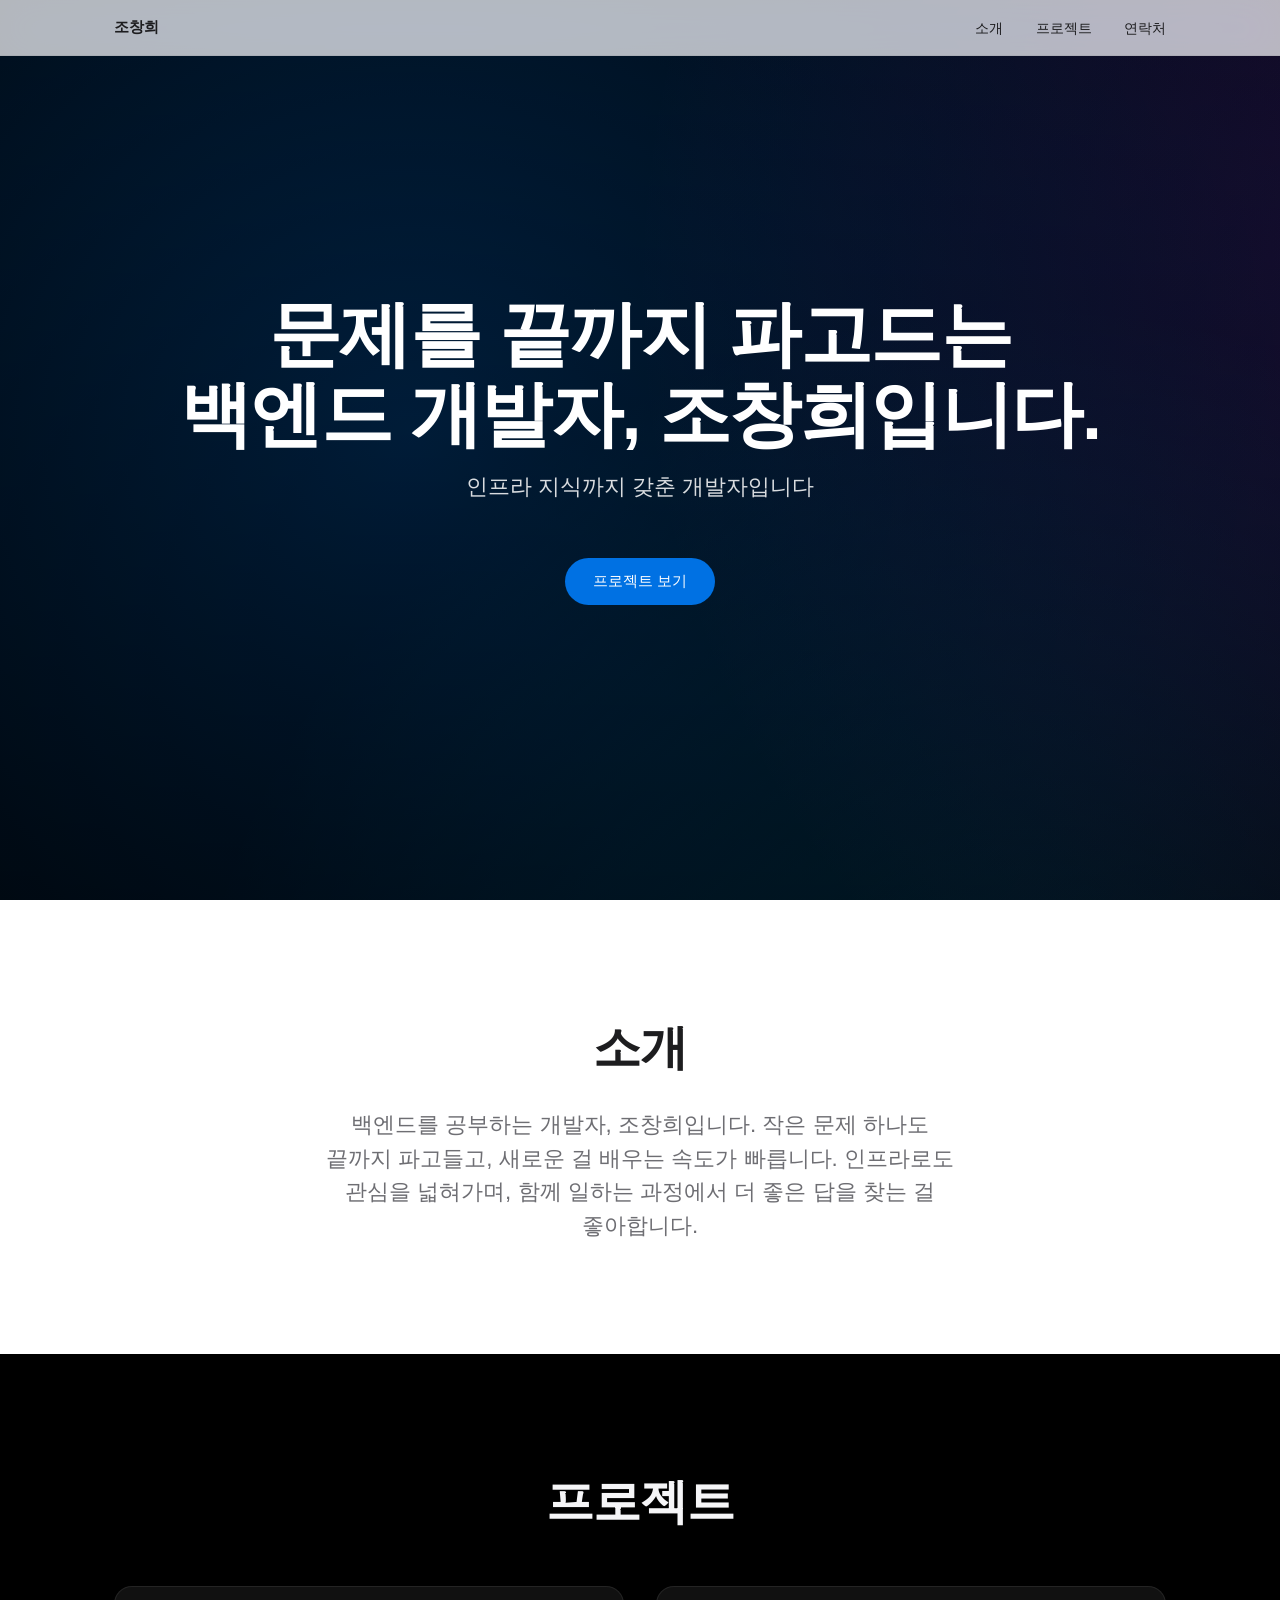
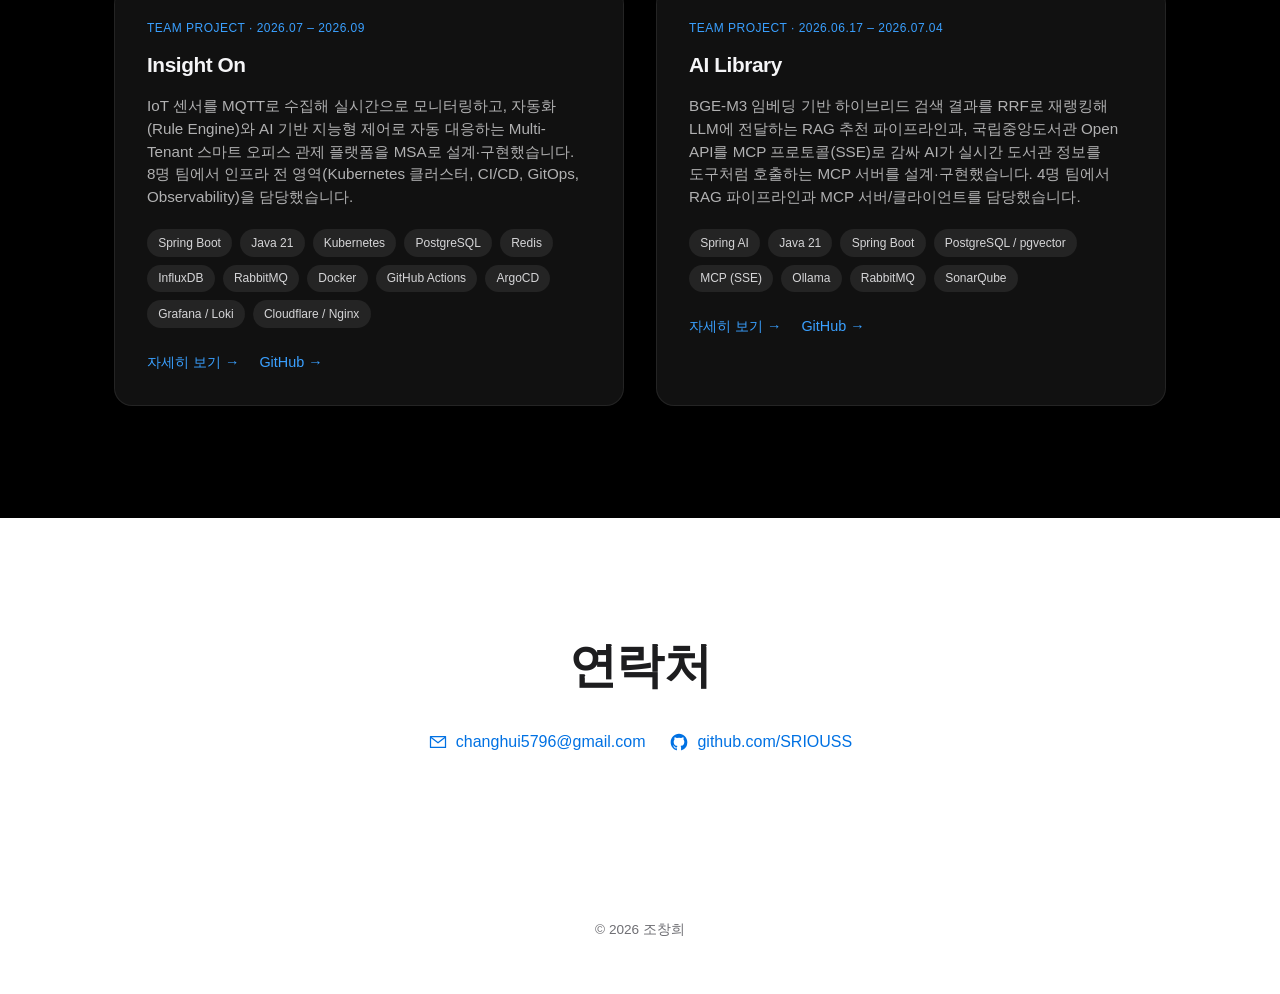
<file: index.html>
<!DOCTYPE html>
<html lang="ko">
<head>
  <meta charset="UTF-8" />
  <meta name="viewport" content="width=device-width, initial-scale=1.0" />
  <title>조창희 포트폴리오</title>
  <link rel="stylesheet" href="css/style.css" />
</head>
<body>
  <header id="nav">
    <div class="nav-inner">
      <a href="#hero" class="nav-logo">조창희</a>
      <nav>
        <a href="#about">소개</a>
        <a href="#projects">프로젝트</a>
        <a href="#contact">연락처</a>
      </nav>
    </div>
  </header>

  <section id="hero" class="hero">
    <div class="hero-bg"></div>
    <div class="hero-overlay"></div>
    <div class="hero-content reveal">
      <h1>문제를 끝까지 파고드는<br />백엔드 개발자, 조창희입니다.</h1>
      <p class="hero-sub">인프라 지식까지 갖춘 개발자입니다</p>
      <a href="#projects" class="btn">프로젝트 보기</a>
    </div>
  </section>

  <section id="about" class="section">
    <div class="section-inner reveal">
      <h2>소개</h2>
      <p class="lead">백엔드를 공부하는 개발자, 조창희입니다. 작은 문제 하나도 끝까지 파고들고, 새로운 걸 배우는 속도가 빠릅니다. 인프라로도 관심을 넓혀가며, 함께 일하는 과정에서 더 좋은 답을 찾는 걸 좋아합니다.</p>
    </div>
  </section>

  <section id="projects" class="section section-dark">
    <div class="section-inner">
      <h2 class="reveal">프로젝트</h2>
      <div class="project-list">
        <article class="project-card reveal">
          <div class="project-body">
            <span class="project-meta">TEAM PROJECT · 2026.07 – 2026.09</span>
            <h3><a class="project-title-link" href="projects/insight-on.html">Insight On</a></h3>
            <p>IoT 센서를 MQTT로 수집해 실시간으로 모니터링하고, 자동화(Rule Engine)와 AI 기반 지능형 제어로 자동 대응하는 Multi-Tenant 스마트 오피스 관제 플랫폼을 MSA로 설계·구현했습니다. 8명 팀에서 인프라 전 영역(Kubernetes 클러스터, CI/CD, GitOps, Observability)을 담당했습니다.</p>
            <div class="project-stack">
              <span>Spring Boot</span>
              <span>Java 21</span>
              <span>Kubernetes</span>
              <span>PostgreSQL</span>
              <span>Redis</span>
              <span>InfluxDB</span>
              <span>RabbitMQ</span>
              <span>Docker</span>
              <span>GitHub Actions</span>
              <span>ArgoCD</span>
              <span>Grafana / Loki</span>
              <span>Cloudflare / Nginx</span>
            </div>
            <div class="project-link-wrap">
              <a class="project-link" href="projects/insight-on.html">자세히 보기 &rarr;</a>
              <a class="project-link" href="https://github.com/nhnacademy-aiot3-insighton" target="_blank" rel="noopener">GitHub &rarr;</a>
            </div>
          </div>
        </article>

        <article class="project-card reveal">
          <div class="project-body">
            <span class="project-meta">TEAM PROJECT · 2026.06.17 – 2026.07.04</span>
            <h3><a class="project-title-link" href="projects/ai-library.html">AI Library</a></h3>
            <p>BGE-M3 임베딩 기반 하이브리드 검색 결과를 RRF로 재랭킹해 LLM에 전달하는 RAG 추천 파이프라인과, 국립중앙도서관 Open API를 MCP 프로토콜(SSE)로 감싸 AI가 실시간 도서관 정보를 도구처럼 호출하는 MCP 서버를 설계·구현했습니다. 4명 팀에서 RAG 파이프라인과 MCP 서버/클라이언트를 담당했습니다.</p>
            <div class="project-stack">
              <span>Spring AI</span>
              <span>Java 21</span>
              <span>Spring Boot</span>
              <span>PostgreSQL / pgvector</span>
              <span>MCP (SSE)</span>
              <span>Ollama</span>
              <span>RabbitMQ</span>
              <span>SonarQube</span>
            </div>
            <div class="project-link-wrap">
              <a class="project-link" href="projects/ai-library.html">자세히 보기 &rarr;</a>
              <a class="project-link" href="https://github.com/orgs/team1-ai-library" target="_blank" rel="noopener">GitHub &rarr;</a>
            </div>
          </div>
        </article>
      </div>
    </div>
  </section>

  <section id="contact" class="section">
    <div class="section-inner reveal">
      <h2>연락처</h2>
      <div class="contact-links">
        <a href="mailto:changhui5796@gmail.com">
          <svg viewBox="0 0 24 24" fill="none" stroke="currentColor" stroke-width="1.5"><path d="M3 5.5h18v13H3z" stroke-linejoin="round"/><path d="M3 6l9 7 9-7" stroke-linejoin="round"/></svg>
          changhui5796@gmail.com
        </a>
        <a href="https://github.com/SRIOUSS" target="_blank" rel="noopener">
          <svg viewBox="0 0 24 24" fill="currentColor"><path d="M12 2C6.48 2 2 6.58 2 12.25c0 4.54 2.87 8.39 6.84 9.75.5.1.68-.22.68-.49 0-.24-.01-1.04-.01-1.89-2.78.62-3.37-1.21-3.37-1.21-.45-1.18-1.11-1.5-1.11-1.5-.9-.63.07-.62.07-.62 1 .07 1.53 1.05 1.53 1.05.9 1.56 2.36 1.11 2.93.85.09-.67.35-1.11.63-1.37-2.22-.26-4.56-1.14-4.56-5.07 0-1.12.39-2.03 1.03-2.75-.1-.26-.45-1.31.1-2.72 0 0 .84-.27 2.75 1.05a9.3 9.3 0 0 1 5 0c1.9-1.32 2.75-1.05 2.75-1.05.55 1.41.2 2.46.1 2.72.64.72 1.03 1.63 1.03 2.75 0 3.94-2.34 4.8-4.57 5.06.36.32.68.94.68 1.9 0 1.37-.01 2.47-.01 2.81 0 .27.18.6.69.49A10.26 10.26 0 0 0 22 12.25C22 6.58 17.52 2 12 2z"/></svg>
          github.com/SRIOUSS
        </a>
      </div>
    </div>
  </section>

  <footer>
    <p>&copy; 2026 조창희</p>
  </footer>

  <script src="js/main.js"></script>
</body>
</html>
</file>
<file: css/style.css>
:root {
  --color-bg: #ffffff;
  --color-bg-dark: #000000;
  --color-text: #1d1d1f;
  --color-text-dark: #f5f5f7;
  --color-muted: #6e6e73;
  --color-accent: #0071e3;
  --color-flow-orange: #ff9f0a;
  --color-flow-teal: #34c7b5;
  --color-flow-purple: #bf5af2;
  --max-width: 1100px;
  --nav-height: 56px;
}

* {
  box-sizing: border-box;
}

html {
  scroll-behavior: smooth;
}

body {
  margin: 0;
  font-family: -apple-system, BlinkMacSystemFont, "SF Pro Text", "Helvetica Neue", "Segoe UI", sans-serif;
  color: var(--color-text);
  background: var(--color-bg);
  line-height: 1.5;
  -webkit-font-smoothing: antialiased;
  word-break: keep-all;
}

h1, h2, h3 {
  font-weight: 600;
  letter-spacing: -0.02em;
  margin: 0;
}

/* Nav */
#nav {
  position: fixed;
  top: 0;
  left: 0;
  right: 0;
  height: var(--nav-height);
  z-index: 100;
  background: rgba(255, 255, 255, 0.7);
  backdrop-filter: saturate(180%) blur(20px);
  -webkit-backdrop-filter: saturate(180%) blur(20px);
  border-bottom: 1px solid rgba(0, 0, 0, 0.06);
}

.nav-inner {
  max-width: var(--max-width);
  height: 100%;
  margin: 0 auto;
  padding: 0 1.5rem;
  display: flex;
  align-items: center;
  justify-content: space-between;
}

.nav-logo {
  font-weight: 600;
  color: var(--color-text);
  text-decoration: none;
  font-size: 0.95rem;
}

nav a {
  margin-left: 1.75rem;
  color: var(--color-text);
  text-decoration: none;
  font-size: 0.85rem;
}

nav a:hover {
  color: var(--color-muted);
}

/* Hero */
.hero {
  position: relative;
  height: 100vh;
  min-height: 560px;
  display: flex;
  align-items: center;
  justify-content: center;
  overflow: hidden;
  background: #000;
}

.hero-bg {
  position: absolute;
  inset: 0;
  background:
    radial-gradient(circle at 20% 30%, rgba(0, 113, 227, 0.35), transparent 55%),
    radial-gradient(circle at 80% 20%, rgba(126, 58, 242, 0.3), transparent 50%),
    radial-gradient(circle at 50% 80%, rgba(0, 200, 255, 0.2), transparent 55%),
    #000;
  background-size: 160% 160%;
  animation: heroDrift 20s ease-in-out infinite alternate;
}

@keyframes heroDrift {
  0% {
    background-position: 0% 0%;
  }
  100% {
    background-position: 100% 100%;
  }
}

@media (prefers-reduced-motion: reduce) {
  .hero-bg {
    animation: none;
  }
}

.hero-overlay {
  position: absolute;
  inset: 0;
  background: linear-gradient(180deg, rgba(0,0,0,0.15) 0%, rgba(0,0,0,0.45) 100%);
}

.hero-content {
  position: relative;
  text-align: center;
  color: #fff;
  padding: 0 1.5rem;
}

.hero-content h1 {
  font-size: clamp(2.25rem, 6vw, 4.5rem);
  line-height: 1.1;
}

.hero-sub {
  margin-top: 1rem;
  font-size: clamp(1rem, 2vw, 1.4rem);
  color: rgba(255, 255, 255, 0.85);
}

.btn {
  display: inline-block;
  margin-top: 2rem;
  padding: 0.75rem 1.75rem;
  border-radius: 999px;
  background: var(--color-accent);
  color: #fff;
  text-decoration: none;
  font-size: 0.95rem;
  transition: transform 0.2s ease, background 0.2s ease;
}

.btn:hover {
  background: #0077ed;
  transform: translateY(-1px);
}

/* Sections */
.section {
  padding: 7rem 0;
}

.section-dark {
  background: #000;
  color: var(--color-text-dark);
}

.section-inner {
  max-width: var(--max-width);
  margin: 0 auto;
  padding: 0 1.5rem;
  text-align: center;
}

.section h2 {
  font-size: clamp(1.75rem, 4vw, 3rem);
  margin-bottom: 1.5rem;
}

.lead {
  font-size: clamp(1.1rem, 2vw, 1.4rem);
  color: var(--color-muted);
  max-width: 640px;
  margin: 0 auto;
}

.section-dark .lead {
  color: rgba(245, 245, 247, 0.75);
}

.contact-links {
  margin-top: 1.75rem;
  display: flex;
  gap: 1.5rem;
  justify-content: center;
  flex-wrap: wrap;
}

.contact-links a {
  display: inline-flex;
  align-items: center;
  gap: 0.5rem;
  color: var(--color-accent);
  text-decoration: none;
  font-size: 1rem;
}

.contact-links svg {
  width: 20px;
  height: 20px;
}

.contact-links a:hover {
  text-decoration: underline;
}

/* Projects */
.project-list {
  display: grid;
  grid-template-columns: repeat(auto-fit, minmax(320px, 1fr));
  gap: 2rem;
  margin-top: 3rem;
  text-align: left;
}

.project-card {
  background: #111;
  border-radius: 18px;
  border: 1px solid rgba(255, 255, 255, 0.08);
  /* The site's base accent blue reads well on white, but is too muted
     against this near-black card — brighten it just here so the meta
     label and links stand out the way they do everywhere else. */
  --color-accent: #3aa0ff;
}

.project-body {
  padding: 2rem;
}

.project-meta {
  display: block;
  font-size: 0.75rem;
  letter-spacing: 0.04em;
  color: var(--color-accent);
  margin-bottom: 0.75rem;
}

.project-body h3 {
  font-size: 1.3rem;
  margin-bottom: 0.9rem;
}

.project-title-link {
  color: inherit;
  text-decoration: none;
}

.project-title-link:hover {
  color: var(--color-accent);
}

.project-body p {
  color: rgba(245, 245, 247, 0.7);
  font-size: 0.95rem;
  margin: 0 0 1.25rem;
}

.project-stack {
  display: flex;
  flex-wrap: wrap;
  gap: 0.5rem;
  margin-bottom: 1.5rem;
}

.project-stack span {
  font-size: 0.75rem;
  padding: 0.3rem 0.7rem;
  border-radius: 999px;
  background: rgba(255, 255, 255, 0.08);
  color: rgba(245, 245, 247, 0.85);
}

.project-link {
  color: var(--color-accent);
  text-decoration: none;
  font-size: 0.9rem;
}

.project-link:hover {
  text-decoration: underline;
}

/* Footer */
footer {
  text-align: center;
  padding: 2.5rem 1rem;
  color: var(--color-muted);
  font-size: 0.85rem;
}

/* Scroll reveal */
.reveal {
  opacity: 0;
  transform: translateY(24px);
  transition: opacity 0.8s ease, transform 0.8s ease;
}

.reveal.visible {
  opacity: 1;
  transform: translateY(0);
}

/* Responsive */
@media (max-width: 600px) {
  nav a {
    margin-left: 1rem;
    font-size: 0.8rem;
  }

  .section {
    padding: 4.5rem 0;
  }
}

/* Project detail pages */
.project-link-wrap {
  display: flex;
  gap: 1.25rem;
  align-items: center;
}

.detail-hero {
  padding: calc(var(--nav-height) + 4rem) 0 3.5rem;
  background: #000;
  color: var(--color-text-dark);
}

.detail-hero .section-inner {
  text-align: left;
}

.back-link {
  display: inline-block;
  color: rgba(245, 245, 247, 0.6);
  text-decoration: none;
  font-size: 0.85rem;
  margin-bottom: 1.5rem;
}

.back-link:hover {
  color: #fff;
}

.detail-meta {
  display: block;
  font-size: 0.8rem;
  letter-spacing: 0.04em;
  color: var(--color-accent);
  margin-bottom: 0.75rem;
}

.detail-hero h1 {
  font-size: clamp(2rem, 5vw, 3.25rem);
  margin-bottom: 1.25rem;
}

.detail-hero .lead {
  margin: 0 0 1.75rem;
  max-width: 720px;
  color: rgba(245, 245, 247, 0.8);
}

.detail-hero .project-stack {
  margin-bottom: 0;
}

.section-heading {
  font-size: clamp(1.4rem, 3vw, 2rem);
  margin-bottom: 2.5rem;
  text-align: left;
}

.feature-list {
  display: grid;
  gap: 1.5rem;
  text-align: left;
}

.feature-item {
  display: grid;
  grid-template-columns: auto 1fr;
  gap: 1.25rem;
  align-items: start;
  padding: 1.5rem 0;
  border-top: 1px solid rgba(0, 0, 0, 0.08);
}

.feature-item:first-child {
  border-top: none;
}

.feature-num {
  font-size: 0.85rem;
  color: var(--color-accent);
  font-weight: 600;
  padding-top: 0.15rem;
}

.feature-item h3 {
  font-size: 1.1rem;
  margin-bottom: 0.4rem;
}

.feature-item p {
  color: var(--color-muted);
  font-size: 0.95rem;
  margin: 0;
}

/* Small hand-drawn flow diagram under a feature item, showing where the
   item's own work picks up in the pipeline. Same blue/gray convention as
   the architecture diagrams: blue = this person's part, gray = a teammate's
   or an external system's. */
.mini-flow {
  margin-top: 1rem;
  overflow-x: auto;
  -webkit-overflow-scrolling: touch;
}

.mini-flow svg {
  display: block;
  width: 100%;
  min-width: 480px;
  height: auto;
}

/* A tall, single-column flow (steps stacked top-to-bottom) reads better
   shrunk to fit than horizontally scrolled — override the wide-diagram
   defaults above. */
.mini-flow-vertical {
  width: 100%;
  max-width: 480px;
  margin-left: auto;
  margin-right: auto;
}

.mini-flow-vertical svg {
  min-width: 0;
}

/* "동작 방식" (ai-library.html): 챗봇 대화 흐름 / RAG 추천 파이프라인 each get
   their own card so they read as two distinct, self-contained blocks
   inside the darker 아키텍처 section — same card language as .issue-card
   elsewhere on the site. */
.flow-card {
  background: #111;
  border: 1px solid rgba(255, 255, 255, 0.08);
  border-radius: 18px;
  padding: 2rem 2rem 2.5rem;
  margin-bottom: 2.5rem;
}

.flow-card:last-child {
  margin-bottom: 0;
}

/* Two independent .flow-sticky-wrap blocks, each pairing its own pinned
   diagram with its own feature items — main.js toggles .stage-active to
   match whichever item is currently in view, scoped per wrap so the two
   groups never cross-highlight each other. The diagram itself never
   hides parts of itself (that read as a rendering bug rather than a
   design once tried); instead it's the feature-item text/screenshots on
   the right that fade in and back out one at a time. Single column on
   narrow viewports, since a sticky column only makes sense once there's
   room beside the text. */
.flow-sticky-wrap {
  display: block;
}

.flow-diagram-col {
  margin-bottom: 2.5rem;
}

@media (min-width: 860px) {
  .flow-sticky-wrap {
    display: grid;
    grid-template-columns: minmax(280px, 480px) 1fr;
    gap: 2.5rem;
    /* stretch (the default) instead of start: the diagram column's height
       then always matches the items column's real height, so centering it
       (below) lands the diagram in the middle of however tall 01~0N
       actually is — not the middle of a fixed 100vh viewport, which looked
       off whenever the item list was shorter than one screen. */
    align-items: stretch;
  }

  /* `top: 50vh; transform: translateY(-50%)` (tried first) shifts the
     element visually the instant it's rendered, not only once it's
     actually stuck — so before the section had scrolled anywhere near
     center, the diagram was already rendered ~350px higher than its real
     document position, overlapping content above it. A sticky element
     with a plain `top: 0` can't do that: it can only ever sit somewhere
     between its container's top and bottom, so centering has to happen
     *inside* it (via flexbox) rather than by moving the sticky box
     itself. No min-height here — align-items: stretch above already
     sizes this column to match the items column. */
  .flow-diagram-col {
    position: sticky;
    top: 0;
    display: flex;
    align-items: center;
    margin-bottom: 0;
  }
}

/* Named .step-node/.step-arrow (not .flow-node/.flow-path) to avoid
   colliding with insight-on.html's own packet-flow diagram classes of
   similar names, which this stylesheet also defines further below. Always
   visible. Every box starts neutral gray regardless of its own fill/stroke
   attributes (overriding those inline values) — only the node(s) matching
   the currently-read item turn orange, so color itself carries the "you
   are here" signal instead of a glow on top of colors that already meant
   something else (own work vs. teammate's). */
.step-node,
.step-arrow {
  transition: fill 0.35s ease, stroke 0.35s ease, stroke-width 0.35s ease;
}

.step-node rect {
  fill: #1c1c1e !important;
  stroke: #3a3a3c !important;
}

.step-node.stage-active rect {
  fill: rgba(255, 159, 10, 0.18) !important;
  stroke: #ff9f0a !important;
  stroke-width: 2.5;
}

.step-arrow.stage-active {
  stroke: #ff9f0a;
  stroke-width: 2.4;
}

/* .step-arrow labels (e.g. "히트"/"미스") are <text>, not <line> — text is
   drawn via fill, not stroke, so the rule above put a 2.4px orange outline
   around 13px glyphs instead of just coloring them, which read as a
   blurry smear rather than legible orange text. */
text.step-arrow.stage-active {
  fill: #ff9f0a;
  stroke: none;
}

/* The text/screenshot side: dimmed by default, full brightness only for
   whichever item matches its diagram's current highlight — spotlighting
   one step at a time instead of a flat scrolling list. Dimmed rather than
   fully hidden, since these sit in normal document flow (unlike the fixed
   SVG canvas above): hiding one outright would leave a blank gap the
   height of its own card while scrolling past it. Kept fairly bright
   (0.45, not near-invisible) — dimming further made the inactive items
   hard to read while scrolling past them, since low-opacity text against
   the dark background loses contrast fast. */
.flow-items-col .feature-item {
  opacity: 0.45;
  transition: opacity 0.25s ease;
}

.flow-items-col .feature-item.stage-active {
  opacity: 1;
}

/* .proof-thumb/.lightbox (below) were designed for the dark troubleshooting
   cards on insight-on.html — override just the colors here so the same
   click-to-zoom thumbnail reads correctly on .role-col (협업 및 역할), a
   light-background section. Feature-items with a .proof-thumb only ever
   appear in a .section-dark context (핵심 기능, folded into 아키텍처), so
   they use the unmodified (dark-themed) .proof-thumb defaults. */
.role-col .proof-thumb {
  max-width: 340px;
  margin-top: 1rem;
}

.role-col .proof-thumb img {
  border-color: #d2d2d7;
}

.role-col .proof-thumb:hover img {
  border-color: #0071e3;
}

.role-col .proof-thumb figcaption {
  color: #6e6e73;
}

.feature-item .proof-thumb {
  max-width: 340px;
  margin-top: 1rem;
}

/* Wraps multiple .proof-thumb figures side by side instead of stacking —
   used where a feature-item has more than one proof screenshot (e.g. an
   input stage and an output stage of the same pipeline). */
.proof-row {
  display: flex;
  flex-wrap: wrap;
  gap: 1rem;
  margin-top: 1rem;
}

.proof-row .proof-thumb {
  flex: 1 1 260px;
  margin-top: 0;
}

/* A .feature-list reused inside a dark section (핵심 기능, folded into the
   아키텍처 section below) needs the light-section defaults above overridden
   back to this site's usual dark-on-black palette. */
.section-dark .feature-item {
  border-top-color: rgba(255, 255, 255, 0.08);
}

.section-dark .feature-item .feature-num {
  color: #ff9f0a;
}

.section-dark .feature-item p {
  color: rgba(245, 245, 247, 0.7);
}

.diagram-wrap {
  margin: 0 auto 4rem;
  padding: 0 1.5rem;
  overflow-x: auto;
  -webkit-overflow-scrolling: touch;
}

.diagram {
  display: block;
  width: 100%;
  min-width: 640px;
  height: auto;
}

/* No min-width here: inside .arch-scene, JS (applyZoomWidth) sizes this
   every frame to fit one viewport's height exactly, and a CSS floor would
   silently override that and reintroduce internal scrolling on short
   viewports. The plain (non-scrolly) .diagram-wrap in ai-library.html keeps
   its own natural sizing untouched. */
.arch-scene .diagram {
  min-width: 0;
}

/* Inside the scroll-jacked architecture scenes, JS drives the diagram's exact
   render width every frame to keep it within one viewport's height (no
   internal scrolling) — the default 4rem bottom margin only makes sense for
   normal in-page flow and otherwise eats into that height budget. */
.arch-scene .diagram-wrap {
  margin-bottom: 1rem;
}

/* Vertical timeline write-up for troubleshooting issues (insight-on.html) —
   same card/typography language as the rest of the site (.project-card,
   .lead), just laid out as one flowing problem->fix->result story per issue
   instead of three equal-width columns. */
.issue-card {
  text-align: left;
  background: #111;
  border: 1px solid rgba(255, 255, 255, 0.08);
  border-radius: 18px;
  padding: 2.25rem 2.5rem;
  margin-bottom: 2.5rem;
}

.issue-card:last-child {
  margin-bottom: 0;
}

.issue-card h3 {
  font-size: 1.35rem;
  margin: 0 0 2rem;
  color: var(--color-text-dark);
}

.issue-step {
  position: relative;
  padding-left: 2.1rem;
  padding-bottom: 2.25rem;
}

.issue-step:last-child {
  padding-bottom: 0;
}

.issue-step::before {
  content: "";
  position: absolute;
  left: 5px;
  top: 19px;
  bottom: 0;
  width: 2px;
  background: rgba(255, 255, 255, 0.1);
}

.issue-step:last-child::before {
  display: none;
}

.issue-step::after {
  content: "";
  position: absolute;
  left: 0;
  top: 5px;
  width: 12px;
  height: 12px;
  border-radius: 50%;
  background: var(--step-color, var(--color-accent));
}

.issue-step-problem {
  --step-color: #ff453a;
}

.issue-step-fix {
  --step-color: #0071e3;
}

.issue-step-result {
  --step-color: #32d74b;
}

.issue-label {
  display: block;
  font-size: 0.75rem;
  font-weight: 700;
  letter-spacing: 0.07em;
  color: var(--step-color, var(--color-accent));
  margin-bottom: 0.6rem;
}

.issue-step h4 {
  font-size: 1.15rem;
  margin: 0 0 0.6rem;
  color: var(--color-text-dark);
}

.issue-step p {
  margin: 0;
  font-size: 1rem;
  line-height: 1.7;
  color: rgba(245, 245, 247, 0.75);
}

.issue-step p + p {
  margin-top: 0.9rem;
}

.issue-step p.issue-lead {
  font-weight: 600;
  font-size: 1.05rem;
  color: var(--color-text-dark);
}

.issue-step code {
  font-family: "SF Mono", Menlo, Consolas, "Liberation Mono", monospace;
  font-size: 0.88em;
  background: rgba(255, 255, 255, 0.08);
  padding: 0.1em 0.4em;
  border-radius: 4px;
  color: #f5f5f7;
  overflow-wrap: break-word;
}

/* Proof screenshots: a simple static grid — click any image to open it
   full-size in the lightbox below. */
.issue-proof {
  display: grid;
  grid-template-columns: repeat(auto-fit, minmax(280px, 1fr));
  gap: 1.5rem;
  margin-top: 2.25rem;
  padding-top: 2.25rem;
  border-top: 1px solid rgba(255, 255, 255, 0.08);
}

.proof-thumb {
  margin: 0;
  cursor: zoom-in;
}

.proof-thumb img {
  display: block;
  width: 100%;
  aspect-ratio: 3 / 2;
  object-fit: cover;
  border-radius: 10px;
  border: 1px solid rgba(255, 255, 255, 0.1);
  transition: border-color 0.2s ease;
}

/* .issue-step proof shots (트러블슈팅) are log/terminal captures — very wide,
   short strips (6-8:1), nothing like the 3:2 UI screenshots the default
   above is tuned for. Forcing them into 3:2 with object-fit: cover cropped
   out most of each log line. Letting height track the image's own ratio
   instead shows the whole thing, uncropped. */
.issue-step .proof-thumb {
  max-width: 640px;
  margin-top: 1.5rem;
}

.issue-step .proof-thumb img {
  aspect-ratio: auto;
  object-fit: contain;
}

.proof-thumb:hover img {
  border-color: rgba(255, 255, 255, 0.3);
}

.proof-thumb figcaption {
  margin-top: 0.65rem;
  font-size: 0.85rem;
  line-height: 1.5;
  color: rgba(245, 245, 247, 0.5);
}

/* Shared lightbox overlay, reused by any .proof-thumb on the page. */
.lightbox {
  position: fixed;
  inset: 0;
  z-index: 1000;
  display: flex;
  align-items: center;
  justify-content: center;
  padding: 4vh 4vw;
  background: rgba(0, 0, 0, 0.88);
  cursor: zoom-out;
  opacity: 0;
  transition: opacity 0.35s ease;
}

.lightbox[hidden] {
  display: none;
}

.lightbox.open {
  opacity: 1;
}

/* Transform is computed and applied per click by main.js (a FLIP animation
   from the clicked thumbnail's exact screen position/size), not a fixed
   CSS state — this only supplies the transition so that JS-driven change
   actually animates instead of snapping. */
.lightbox-img {
  max-width: 100%;
  max-height: 100%;
  border-radius: 8px;
  box-shadow: 0 20px 60px rgba(0, 0, 0, 0.5);
  cursor: default;
  transition: transform 0.35s cubic-bezier(0.22, 1, 0.36, 1);
}

.role-grid {
  display: grid;
  grid-template-columns: repeat(auto-fit, minmax(220px, 1fr));
  gap: 1.75rem;
  text-align: left;
}

/* 카드가 4개인 협업 섹션: 2×2 로 배치해 짧은 카드 아래 빈 공간이 생기지 않게 한다 */
.role-grid-2x2 {
  grid-template-columns: repeat(auto-fit, minmax(min(100%, 400px), 1fr));
}

.role-col {
  padding: 1.5rem;
  border: 1px solid #eee;
  border-radius: 12px;
}

.role-col .trouble-label {
  display: block;
  font-size: 0.75rem;
  letter-spacing: 0.06em;
  color: var(--color-muted);
  margin-bottom: 0.6rem;
}

.role-col h4 {
  font-size: 1rem;
  margin: 0 0 0.6rem;
}

.role-col p {
  font-size: 0.9rem;
  color: var(--color-muted);
  margin: 0;
}

.detail-footer-nav {
  text-align: center;
  padding: 4rem 0;
}

.detail-footer-nav a {
  color: var(--color-accent);
  text-decoration: none;
  font-size: 0.95rem;
}

/* Scroll-driven zoom sections (architecture diagrams) */
.zoom-scrolly {
  position: relative;
}

.zoom-sticky {
  position: sticky;
  top: 0;
  height: 100vh;
  overflow: visible;
}

/* Reassures a first-time visitor that the pinned section isn't the end of
   the page — visible only for the first sliver of scroll progress through
   it, then fades out via main.js and stays gone (JS also removes it from
   layout so it can't block clicks once hidden). */
.scroll-hint {
  position: absolute;
  left: 50%;
  bottom: 2.5rem;
  transform: translateX(-50%);
  z-index: 5;
  display: flex;
  flex-direction: column;
  align-items: center;
  gap: 0.4rem;
  color: rgba(255, 255, 255, 0.85);
  font-size: 0.85rem;
  font-weight: 500;
  letter-spacing: 0.02em;
  text-shadow: 0 1px 8px rgba(0, 0, 0, 0.7);
  pointer-events: none;
  opacity: 0;
}

.scroll-hint svg {
  width: 18px;
  height: 18px;
  animation: scroll-hint-bounce 1.6s ease-in-out infinite;
}

@keyframes scroll-hint-bounce {
  0%,
  100% {
    transform: translateY(0);
  }
  50% {
    transform: translateY(6px);
  }
}

/* Three architecture "scenes" stacked in the same spot; only one
   is visible at a time, cross-fading as scroll progress moves between them. */
.arch-scene {
  position: absolute;
  inset: 0;
  display: flex;
  align-items: center;
  justify-content: center;
  opacity: 0;
  pointer-events: none;
  transition: opacity 0.5s ease;
  transform-origin: center center;
  will-change: transform, opacity;
}

.arch-scene.active {
  opacity: 1;
  pointer-events: auto;
}

.arch-scene-inner {
  width: 100%;
  max-height: 100vh;
  overflow-y: auto;
  padding: calc(var(--nav-height) + 1.5rem) 0 1.5rem;
}

/* Interactive flow walkthrough */
.flow-tabs {
  display: flex;
  gap: 0.5rem;
  margin-bottom: 1.5rem;
  flex-wrap: wrap;
}

.flow-tab {
  font-family: inherit;
  font-size: 0.85rem;
  padding: 0.55rem 1.1rem;
  border-radius: 999px;
  border: 1px solid #3a3a3c;
  background: transparent;
  color: rgba(245, 245, 247, 0.7);
  cursor: pointer;
  transition: all 0.2s ease;
}

.flow-tab:hover {
  border-color: rgba(245, 245, 247, 0.5);
  color: #f5f5f7;
}

.flow-tab.active {
  background: #f5f5f7;
  border-color: #f5f5f7;
  color: #000;
  font-weight: 600;
}

.flow-controls {
  display: flex;
  align-items: center;
  gap: 1rem;
  flex-wrap: wrap;
  margin-bottom: 1.5rem;
  min-height: 44px;
}

.flow-nav-btn {
  width: 36px;
  height: 36px;
  border-radius: 50%;
  border: 1px solid #3a3a3c;
  background: transparent;
  color: #f5f5f7;
  font-size: 1rem;
  cursor: pointer;
  flex-shrink: 0;
  transition: border-color 0.2s ease, background 0.2s ease;
}

.flow-nav-btn:hover {
  border-color: var(--color-flow-orange);
  background: rgba(255, 159, 10, 0.1);
}

.flow-nav-btn:disabled {
  opacity: 0.3;
  cursor: default;
}

.flow-nav-btn:disabled:hover {
  border-color: #3a3a3c;
  background: transparent;
}

.flow-step-text {
  flex: 1;
  min-width: 200px;
}

.flow-step-badge {
  display: inline-block;
  font-size: 0.75rem;
  font-weight: 700;
  color: var(--color-flow-orange);
  letter-spacing: 0.04em;
  margin-right: 0.6rem;
}

.flow-step-desc {
  font-size: 0.95rem;
  color: rgba(245, 245, 247, 0.9);
}

.flow-dots {
  display: flex;
  gap: 0.4rem;
  flex-shrink: 0;
}

.flow-dot {
  width: 9px;
  height: 9px;
  border-radius: 50%;
  border: none;
  background: #3a3a3c;
  cursor: pointer;
  padding: 0;
  transition: background 0.2s ease, transform 0.2s ease;
}

.flow-dot:hover {
  background: rgba(255, 159, 10, 0.6);
}

.flow-dot.active {
  background: var(--color-flow-orange);
  transform: scale(1.25);
}

/* SVG flow diagram states */
.flow-node rect {
  fill: #1c1c1e;
  stroke: #3a3a3c;
  stroke-width: 1.5;
  transition: stroke 0.25s ease, fill 0.25s ease, stroke-width 0.25s ease;
}

.flow-node text {
  transition: fill 0.25s ease;
}

.flow-node .fn-title {
  fill: #f5f5f7;
  font-size: 12.5px;
  font-weight: 600;
}

.flow-node .fn-sub {
  fill: rgba(245, 245, 247, 0.55);
  font-size: 9.5px;
}

.flow-node.lit rect {
  stroke: var(--color-flow-orange);
  stroke-width: 2;
  fill: rgba(255, 159, 10, 0.12);
}

.flow-node.current rect {
  stroke-width: 3;
}

.flow-node.blue-lit rect {
  stroke: var(--color-flow-purple);
  stroke-width: 2;
  fill: rgba(191, 90, 242, 0.14);
}

.flow-path {
  stroke: #6c6c70;
  stroke-width: 1.8;
  fill: none;
  opacity: 0.55;
  transition: stroke 0.25s ease, stroke-width 0.25s ease, opacity 0.25s ease;
}

.flow-path.orange.lit {
  stroke: var(--color-flow-orange);
  opacity: 0.7;
  stroke-width: 2;
}

.flow-path.orange.current {
  stroke: var(--color-flow-orange);
  stroke-width: 3.2;
  opacity: 1;
  filter: drop-shadow(0 0 3px rgba(255, 159, 10, 0.6));
}

.flow-path.blue.lit {
  stroke: var(--color-flow-purple);
  opacity: 0.7;
  stroke-width: 2;
}

.flow-path.blue.current {
  stroke: var(--color-flow-purple);
  stroke-width: 3.2;
  opacity: 1;
  filter: drop-shadow(0 0 3px rgba(191, 90, 242, 0.6));
}

.flow-path.teal {
  stroke: var(--color-flow-teal);
  stroke-dasharray: 5 4;
  stroke-width: 2;
  opacity: 0.95;
}

.flow-label {
  font-size: 9.5px;
  fill: rgba(245, 245, 247, 0.65);
  transition: fill 0.25s ease, opacity 0.25s ease;
}

.flow-label.blue,
.flow-label.orange {
  opacity: 0;
}

svg[data-mode="packet"] .flow-path.blue {
  opacity: 0.08;
}

svg[data-mode="packet"] .flow-label.blue {
  opacity: 0;
}

svg[data-mode="packet"] .flow-label.orange {
  opacity: 1;
}

svg[data-mode="request"] .flow-path.orange {
  opacity: 0.08;
}

svg[data-mode="request"] .flow-label.orange {
  opacity: 0;
}

svg[data-mode="request"] .flow-label.blue {
  opacity: 1;
}

svg[data-mode="request"] .flow-node.blue-lit rect {
  stroke: var(--color-flow-purple);
}
</file>
